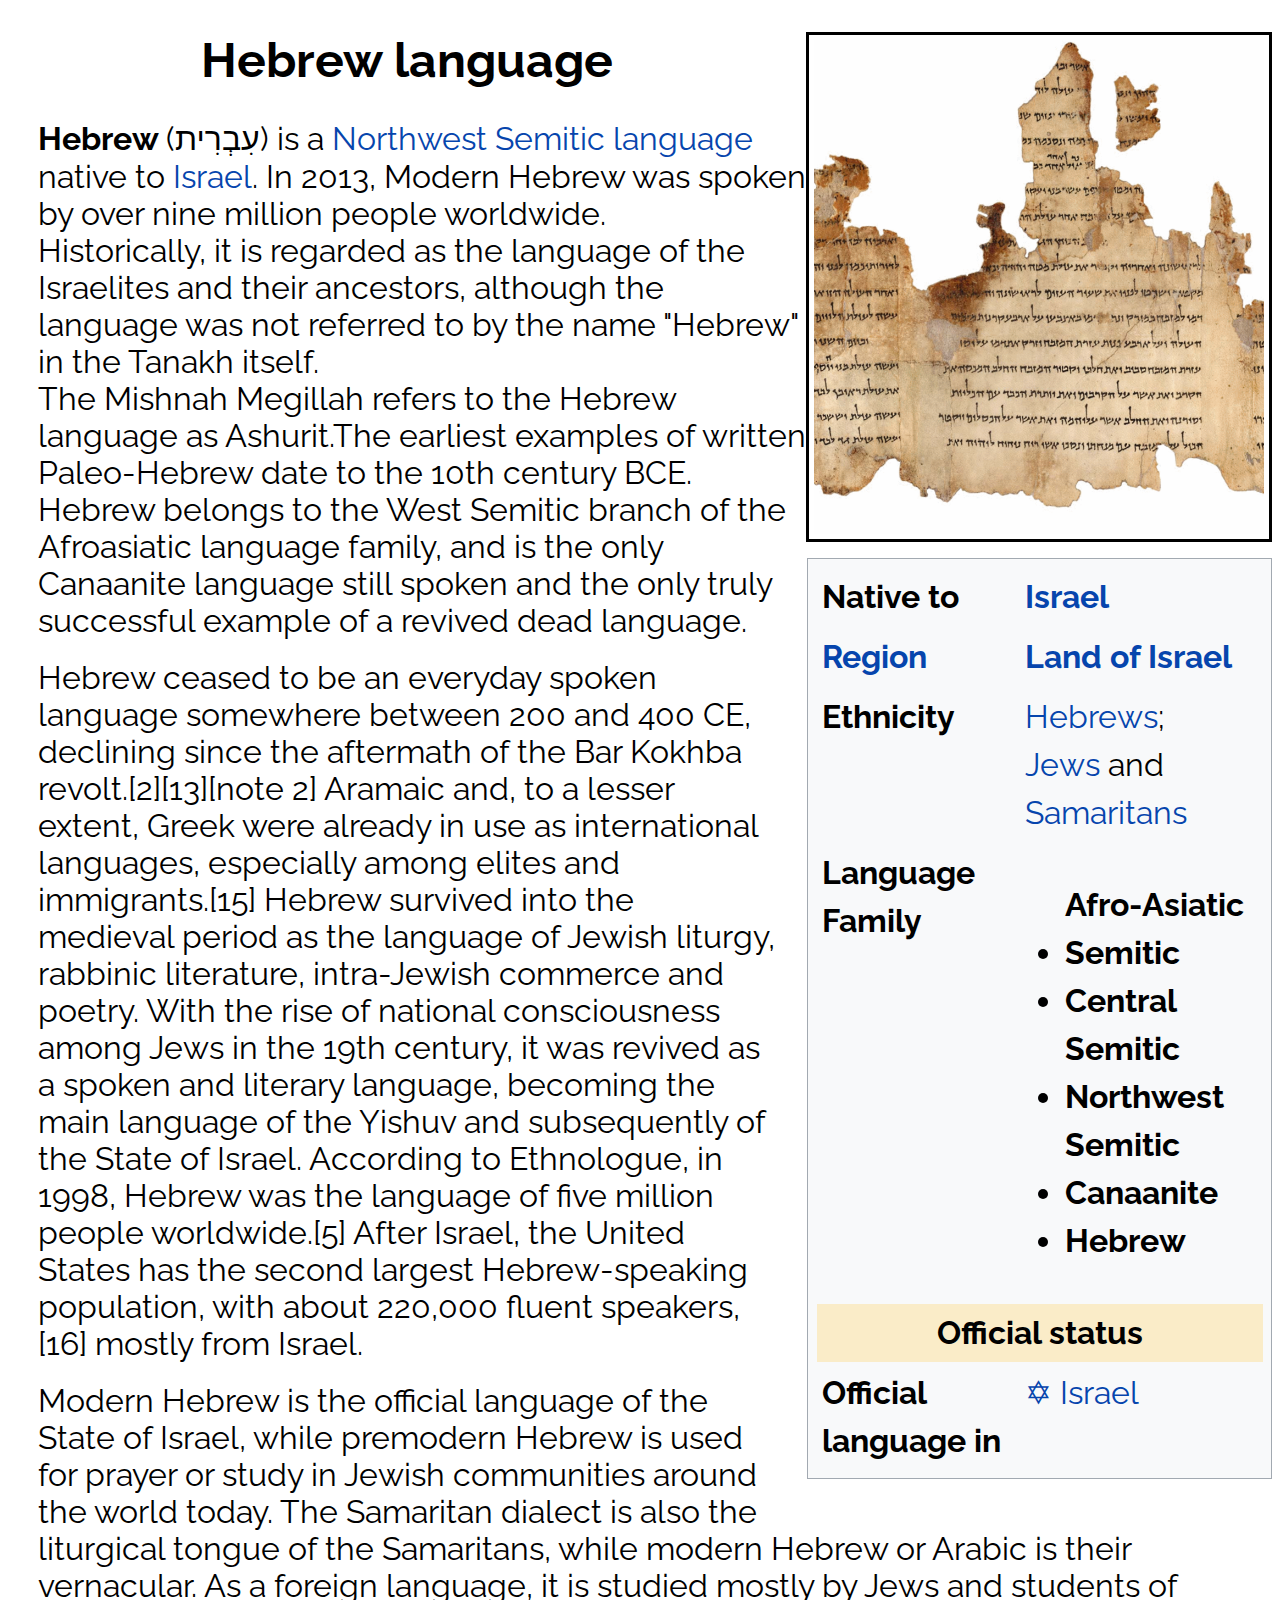
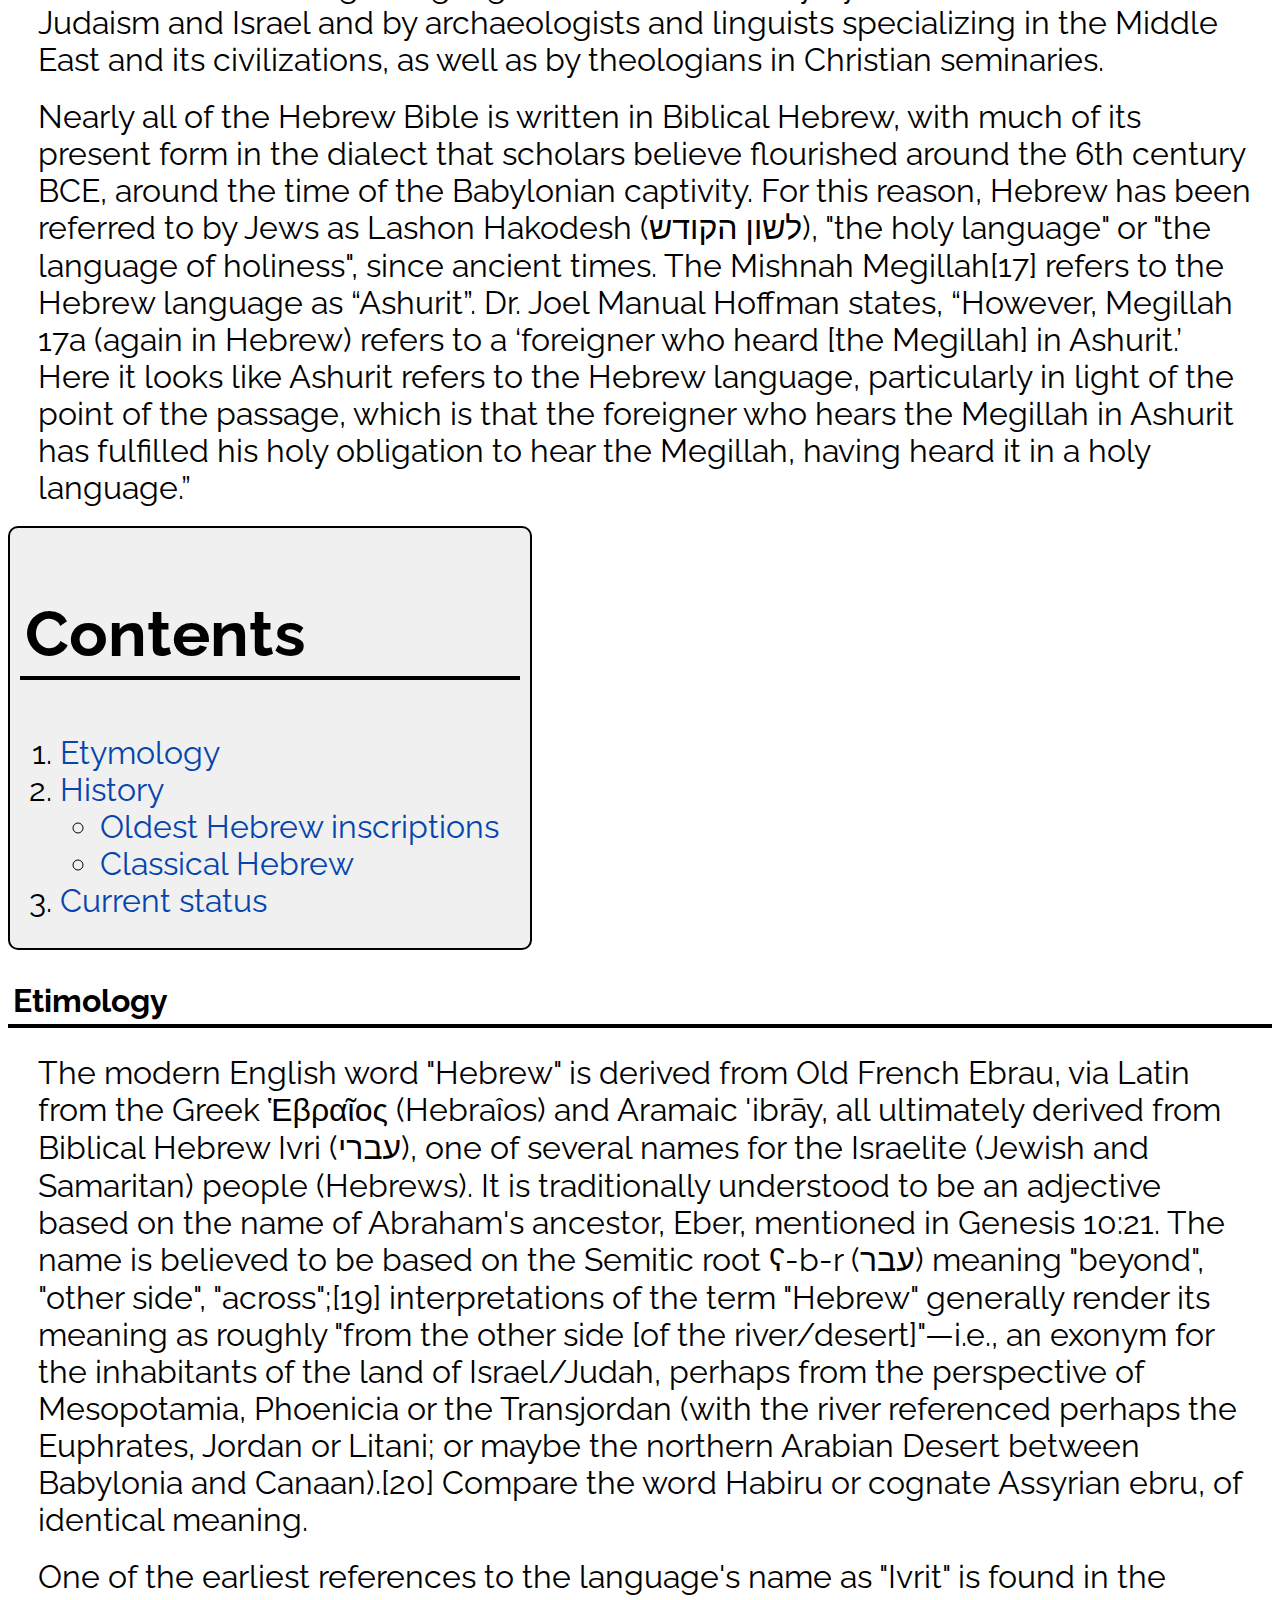
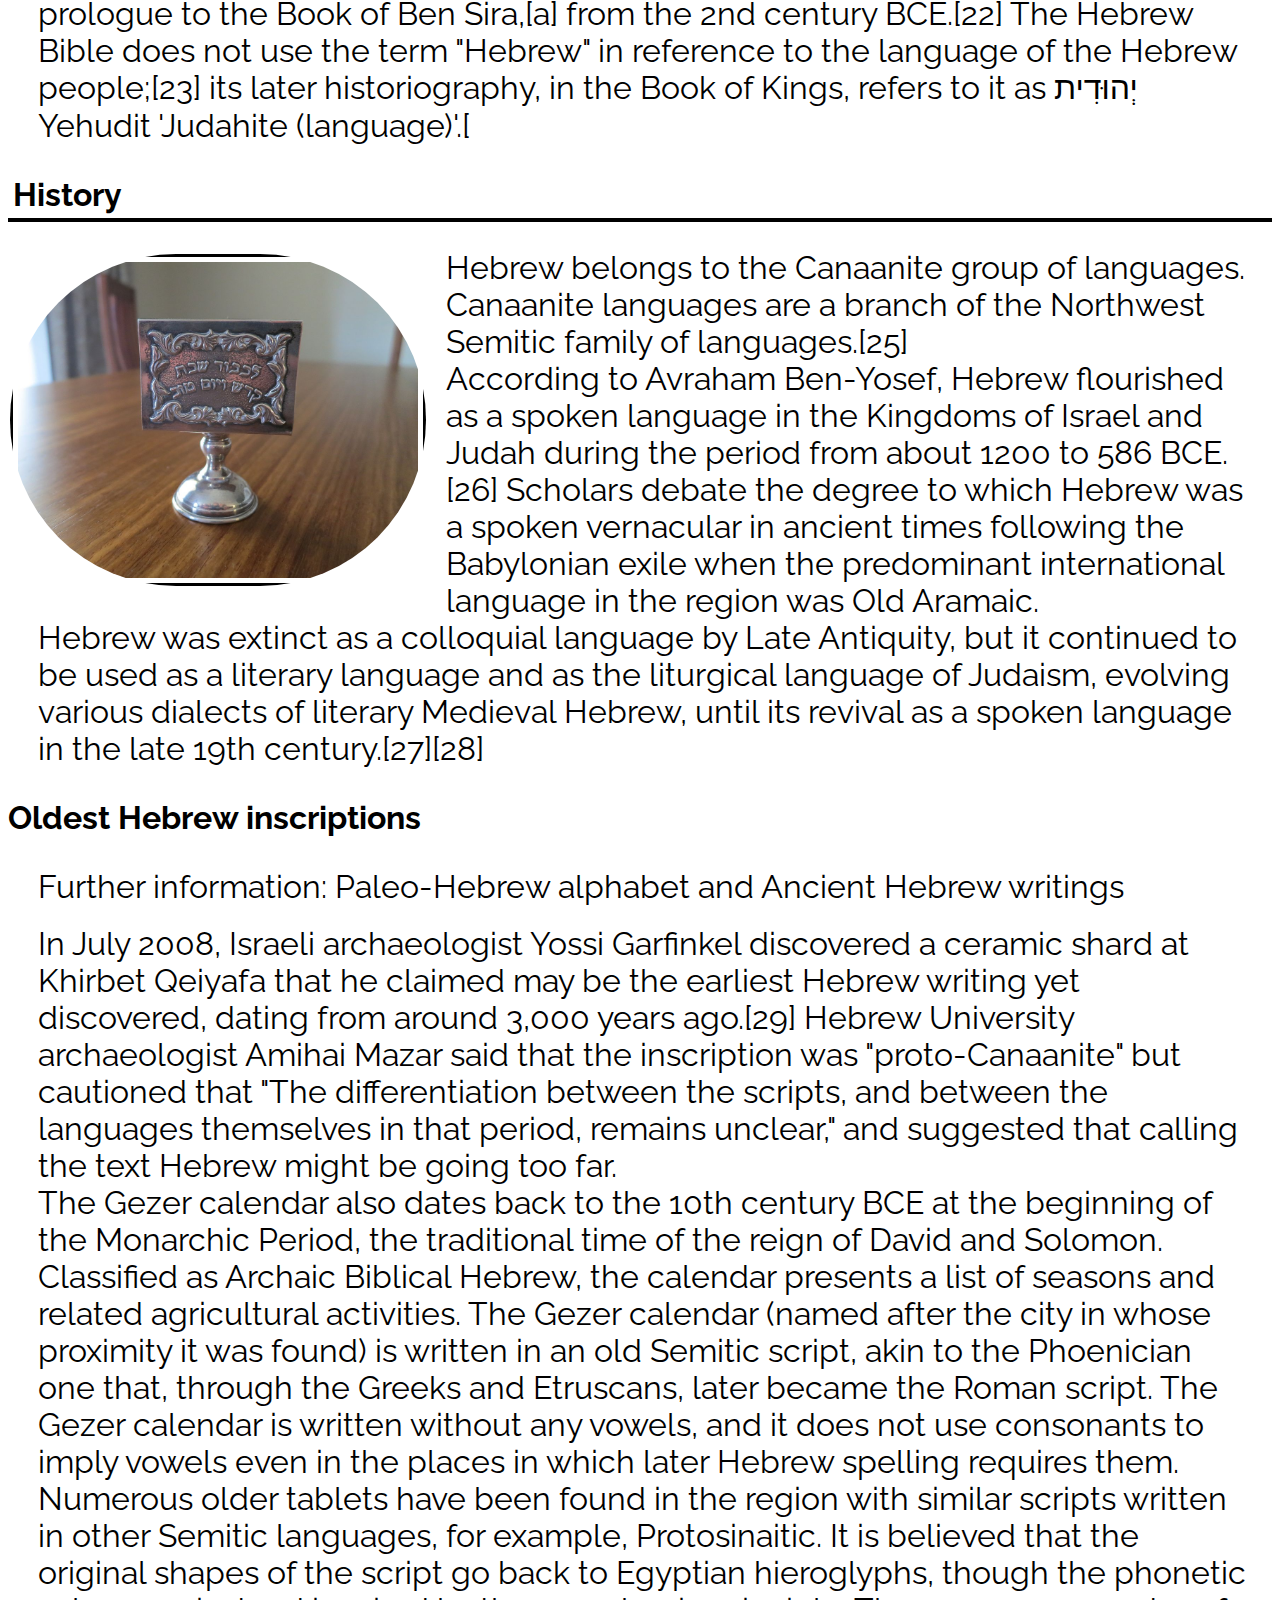
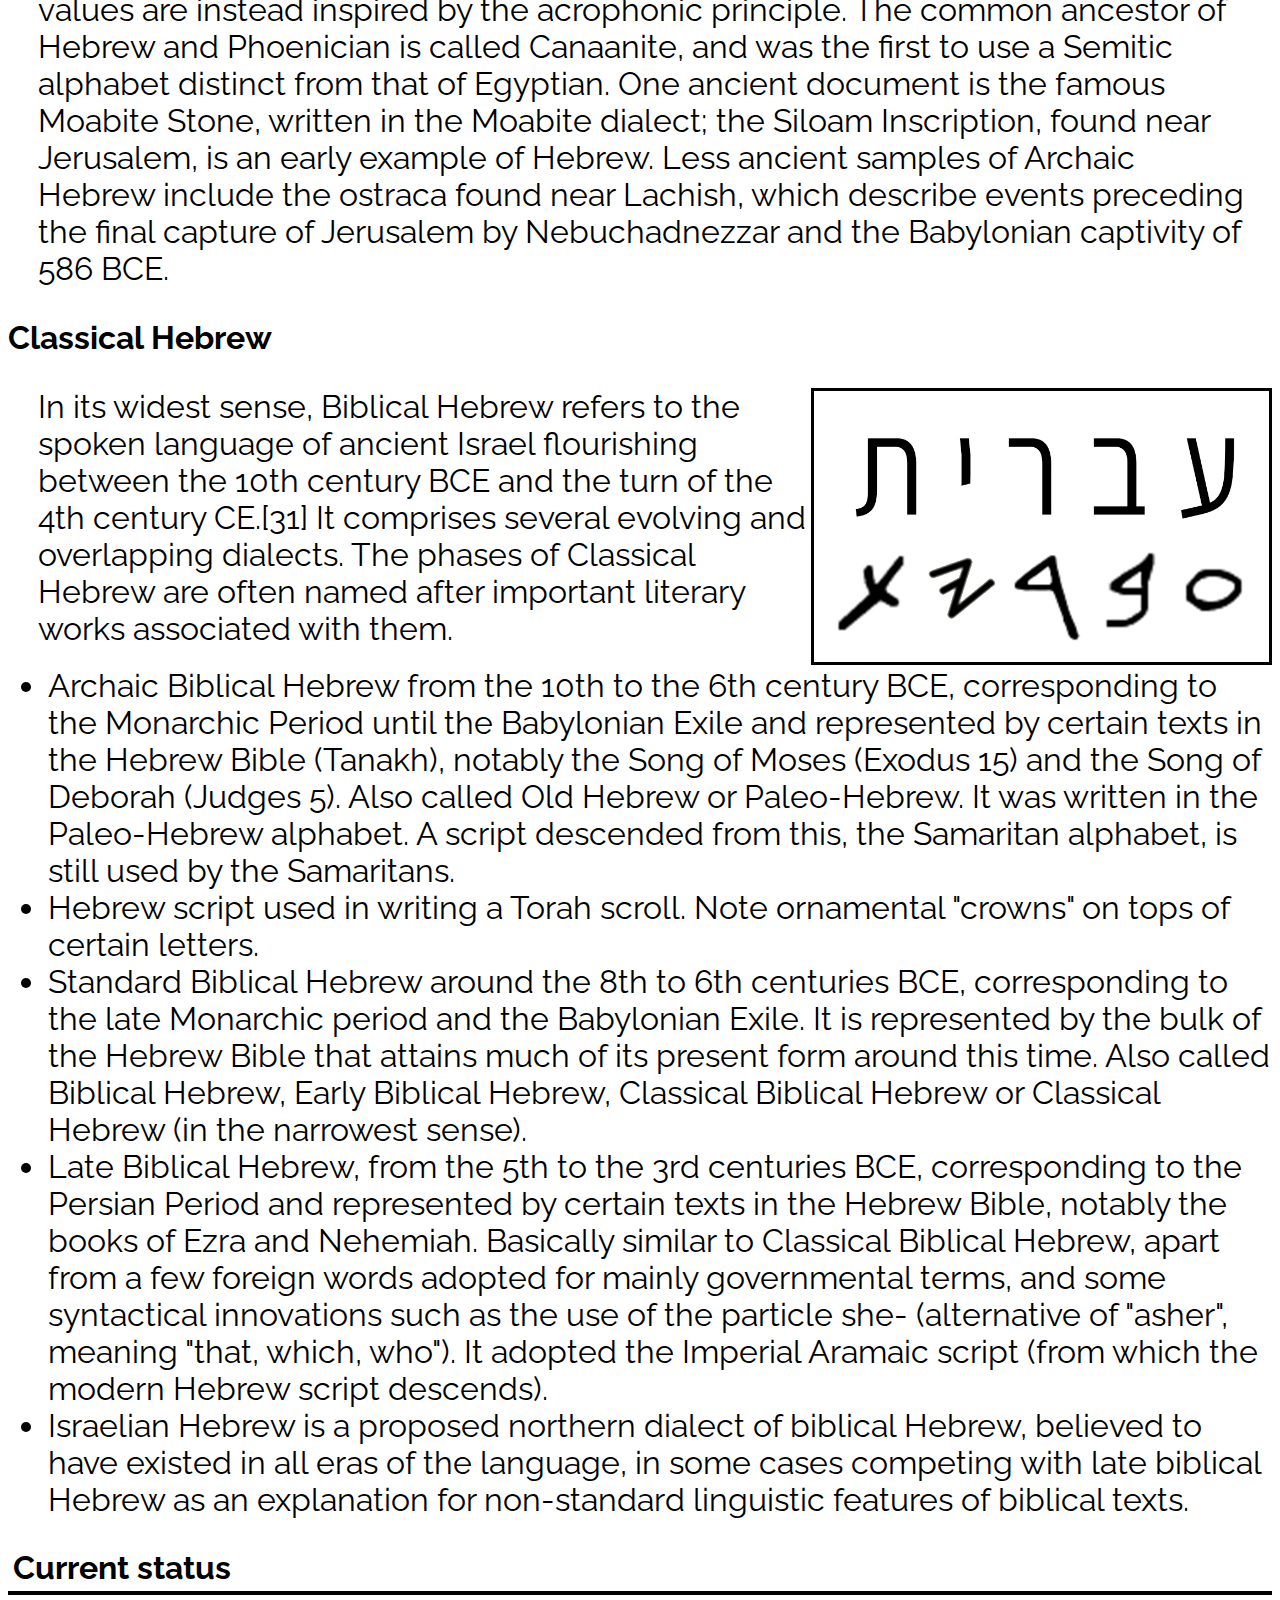
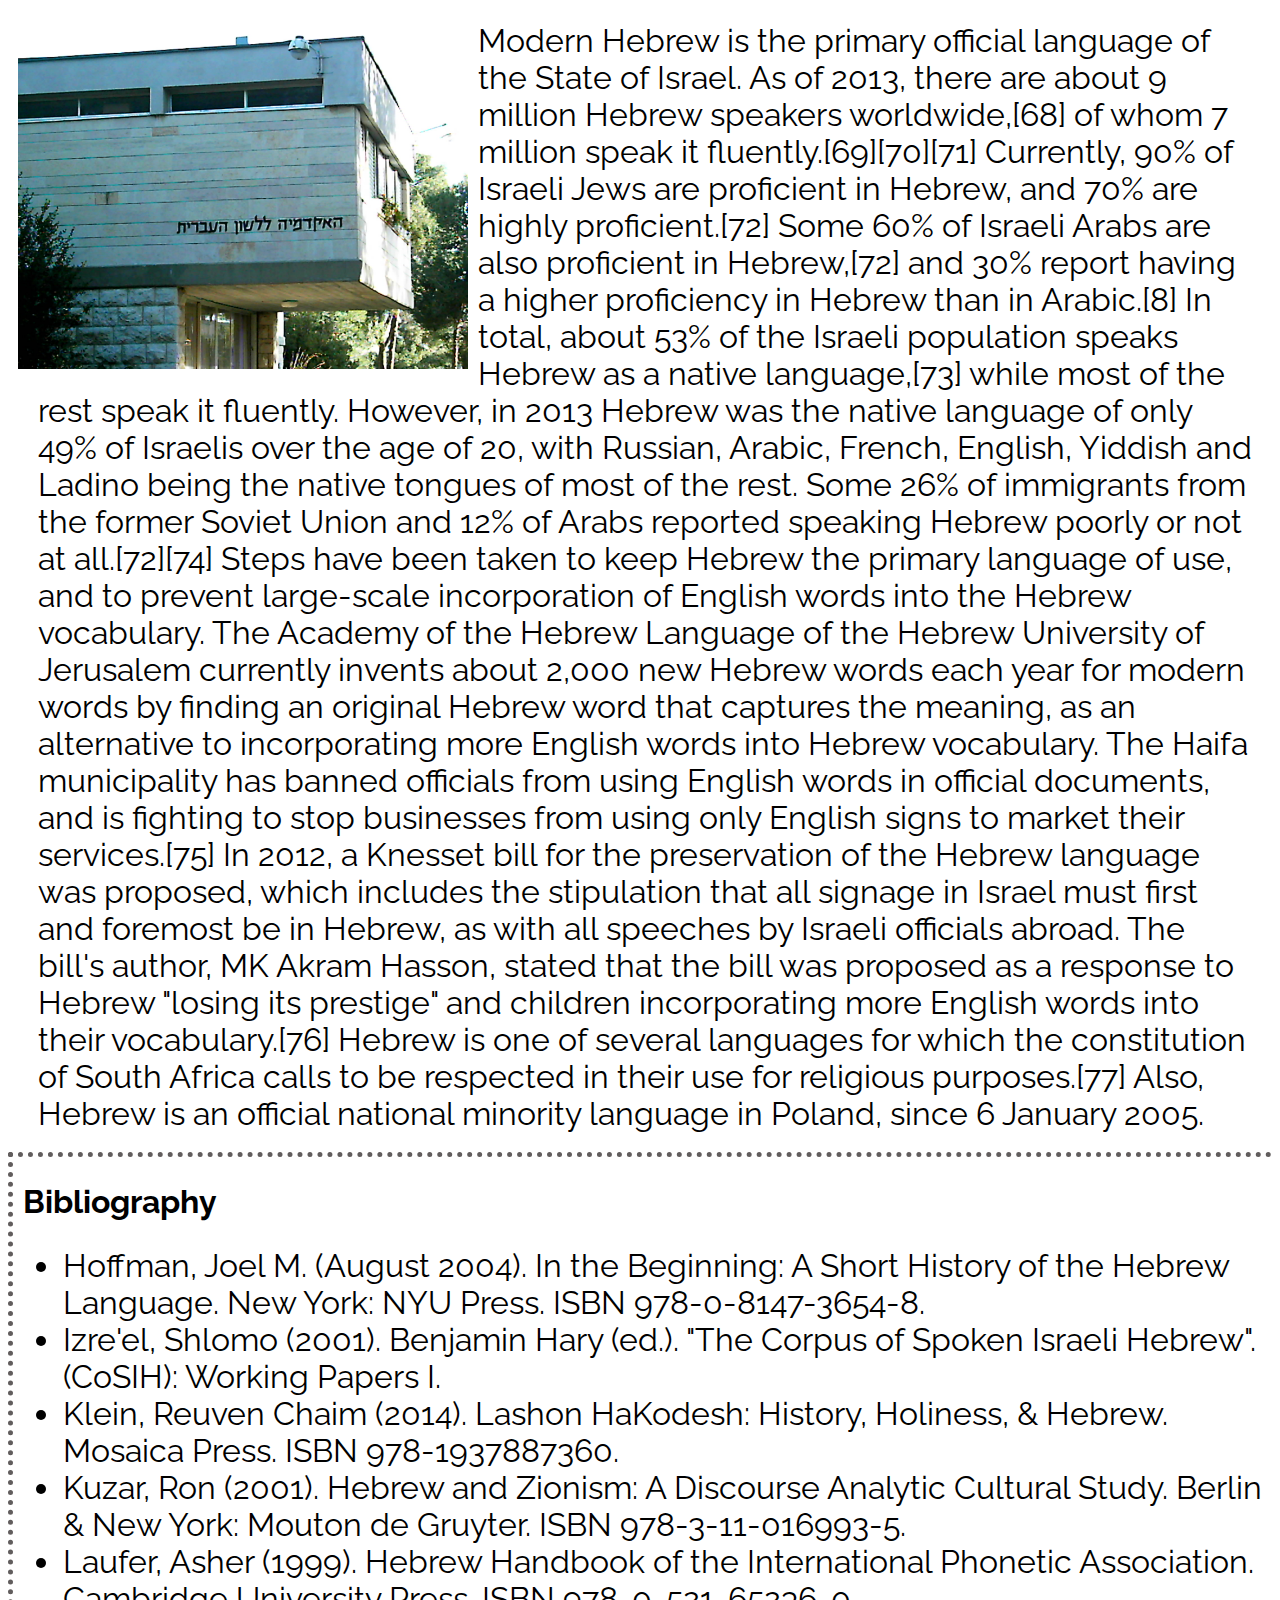
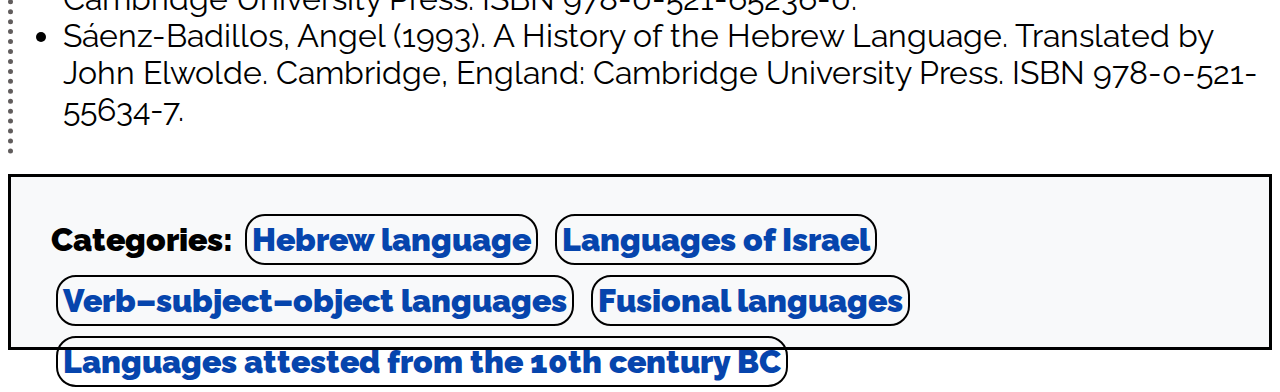
<file: index.html>
<!DOCTYPE html>
<html lang="en">

<head>
    <meta charset="UTF-8">
    <meta name="viewport" content="width=device-width, initial-scale=1.0">
    <link href="./styles.css" rel="stylesheet">
    <link href="https://fonts.googleapis.com/css2?family=Raleway:wght@200&display=swap" rel="stylesheet">
    <title>Table</title>
</head>

<body>
    <main>
        <div id="block1">
            <div class="img">
                <img src="img/ivrit.png" width="450"> </img>
            </div>
            <div id="table">
                <table>
                    <tr>
                        <th style="text-align: left" ; style="white-space:nowrap;padding-right:0.65em;">Native&nbsp;to
                        </th>
                        <th style="text-align: left" ;><a href="#"> Israel </a></th>
                    </tr>
                    <tr>
                        <th style="text-align: left" ; scope="row" style="white-space:nowrap;padding-right:0.65em;"><a
                                href="/wiki/Extinct_language" title="Region">Region</a></th>
                        <th style="text-align: left" ;><a href="#"> Land of Israel </a></th>
                    </tr>
                    <tr>
                        <th style="text-align: left" ; scope="row" style="white-space:nowrap;padding-right:0.65em;">
                            Ethnicity</th>
                        <td style="text-align: left" ; style="line-height:1.3em;"><a href="/wiki/Hebrews"
                                title="Hebrews">Hebrews</a>; <br> <a href="/wiki/Jews" title="Jews">Jews</a> and <a
                                href="/wiki/Samaritans" title="Samaritans">Samaritans</a></td>
                    </tr>
                    <tr>
                        <th style="text-align: left" ;>Language Family</th>
                        <th>
                            <ul style="text-align: left" ;>
                                Afro-Asiatic
                                <li>Semitic</li>
                                <li>Central Semitic</li>
                                <li>Northwest Semitic</li>
                                <li>Canaanite</li>
                                <li>Hebrew</li>
                            </ul>
                        </th>
                    </tr>
                    <th colspan="2" style="text-align:center;color: black; background-color:  #faecc8;">Official status
                    </th>
                    <tr>
                        <th style="text-align: left" ; scope="row" style="white-space:nowrap;padding-right:0.65em;">
                            Official language in</th>
                        <td style="text-align: left" ; style="line-height:1.3em;"><a href="#">
                                &#10017; Israel</a></td>
                    </tr>
                </table>

            </div>
            <h1>Hebrew language</h1>
            <p> <b>Hebrew </b>(<bdi>עִבְרִית‎</bdi>) is a <a href="#">Northwest Semitic
                    language</a> native to <a href="#">Israel</a>. In 2013, Modern Hebrew was
                spoken by over nine million people worldwide.<br> Historically, it is regarded as the language of the
                Israelites and their ancestors, although the language was not referred to by the name "Hebrew" in the
                Tanakh itself. <br> The Mishnah Megillah refers to the Hebrew language as Ashurit.The earliest examples
                of written Paleo-Hebrew date to the 10th century BCE.<br> Hebrew belongs to the West Semitic branch of
                the Afroasiatic language family, and is the only Canaanite language still spoken and the only truly
                successful example of a revived dead language. </p>
            <p>Hebrew ceased to be an everyday spoken language somewhere between 200 and 400 CE, declining since the
                aftermath of the Bar Kokhba revolt.[2][13][note 2] Aramaic and, to a lesser extent, Greek were already
                in use as international languages, especially among elites and immigrants.[15] Hebrew survived into the
                medieval period as the language of Jewish liturgy, rabbinic literature, intra-Jewish commerce and
                poetry. With the rise of national consciousness among Jews in the 19th century, it was revived as a
                spoken and literary language, becoming the main language of the Yishuv and subsequently of the State of
                Israel. According to Ethnologue, in 1998, Hebrew was the language of five million people worldwide.[5]
                After Israel, the United States has the second largest Hebrew-speaking population, with about 220,000
                fluent speakers,[16] mostly from Israel.</p>
            <p>Modern Hebrew is the official language of the State of Israel, while premodern Hebrew is used for prayer
                or study in Jewish communities around the world today. The Samaritan dialect is also the liturgical
                tongue of the Samaritans, while modern Hebrew or Arabic is their vernacular. As a foreign language, it
                is studied mostly by Jews and students of Judaism and Israel and by archaeologists and linguists
                specializing in the Middle East and its civilizations, as well as by theologians in Christian
                seminaries.</p>
            <p>Nearly all of the Hebrew Bible is written in Biblical Hebrew, with much of its present form in the
                dialect that scholars believe flourished around the 6th century BCE, around the time of the Babylonian
                captivity. For this reason, Hebrew has been referred to by Jews as Lashon Hakodesh (לשון הקודש), "the
                holy language" or "the language of holiness", since ancient times. The Mishnah Megillah[17] refers to
                the Hebrew language as “Ashurit”. Dr. Joel Manual Hoffman states, “However, Megillah 17a (again in
                Hebrew) refers to a ‘foreigner who heard [the Megillah] in Ashurit.’ Here it looks like Ashurit refers
                to the Hebrew language, particularly in light of the point of the passage, which is that the foreigner
                who hears the Megillah in Ashurit has fulfilled his holy obligation to hear the Megillah, having heard
                it in a holy language.”</p>

        </div>
        <div class="box1" style="clear: both">
            <nav>
                <h2 class="brd">Contents</h2>
                <ol>
                    <li> <a href="#link1"> Etymology </a> </li>
                    <li><a href="#link2"> History </a></li>
                    <ul>
                        <li><a href="#link3"> Oldest Hebrew inscriptions </a></li>
                        <li><a href="#link4"> Classical Hebrew </a></li>
                    </ul>
                    <li><a href="#link5"> Current status </a></li>
                </ol>
            </nav>

        </div>
        <h2 class="brd" id="link1">Etimology</h2>
        <section>
            <p>The modern English word "Hebrew" is derived from Old French Ebrau, via Latin from the Greek Ἑβραῖος
                (Hebraîos) and Aramaic 'ibrāy, all ultimately derived from Biblical Hebrew Ivri (עברי), one of several
                names for the Israelite (Jewish and Samaritan) people (Hebrews). It is traditionally understood to be an
                adjective based on the name of Abraham's ancestor, Eber, mentioned in Genesis 10:21. The name is
                believed to be based on the Semitic root ʕ-b-r (עבר) meaning "beyond", "other side", "across";[19]
                interpretations of the term "Hebrew" generally render its meaning as roughly "from the other side [of
                the river/desert]"—i.e., an exonym for the inhabitants of the land of Israel/Judah, perhaps from the
                perspective of Mesopotamia, Phoenicia or the Transjordan (with the river referenced perhaps the
                Euphrates, Jordan or Litani; or maybe the northern Arabian Desert between Babylonia and Canaan).[20]
                Compare the word Habiru or cognate Assyrian ebru, of identical meaning.</p>
            <p>One of the earliest references to the language's name as "Ivrit" is found in the prologue to the Book of
                Ben Sira,[a] from the 2nd century BCE.[22] The Hebrew Bible does not use the term "Hebrew" in reference
                to the language of the Hebrew people;[23] its later historiography, in the Book of Kings, refers to it
                as ‏יְהוּדִית‎ Yehudit 'Judahite (language)'.[</p>
        </section>
        <section>
            <h2 class="brd" id="link2">History</h2>
            <div id="box2"> <img src="img/shabbat.jpg" width="400"> </img></div>
            <p>Hebrew belongs to the Canaanite group of languages. Canaanite languages are a branch of the Northwest
                Semitic family of languages.[25] <br>

                According to Avraham Ben-Yosef, Hebrew flourished as a spoken language in the Kingdoms of Israel and
                Judah during the period from about 1200 to 586 BCE.[26] Scholars debate the degree to which Hebrew was a
                spoken vernacular in ancient times following the Babylonian exile when the predominant international
                language in the region was Old Aramaic. <br>

                Hebrew was extinct as a colloquial language by Late Antiquity, but it continued to be used as a literary
                language and as the liturgical language of Judaism, evolving various dialects of literary Medieval
                Hebrew, until its revival as a spoken language in the late 19th century.[27][28]</p>
            <h3 id="link3">Oldest Hebrew inscriptions</h3>
            <p>Further information: Paleo-Hebrew alphabet and Ancient Hebrew writings</p>
            <p>In July 2008, Israeli archaeologist Yossi Garfinkel discovered a ceramic shard at Khirbet Qeiyafa that he
                claimed may be the earliest Hebrew writing yet discovered, dating from around 3,000 years ago.[29]
                Hebrew University archaeologist Amihai Mazar said that the inscription was "proto-Canaanite" but
                cautioned that "The differentiation between the scripts, and between the languages themselves in that
                period, remains unclear," and suggested that calling the text Hebrew might be going too far.<br>

                The Gezer calendar also dates back to the 10th century BCE at the beginning of the Monarchic Period, the
                traditional time of the reign of David and Solomon. Classified as Archaic Biblical Hebrew, the calendar
                presents a list of seasons and related agricultural activities. The Gezer calendar (named after the city
                in whose proximity it was found) is written in an old Semitic script, akin to the Phoenician one that,
                through the Greeks and Etruscans, later became the Roman script. The Gezer calendar is written without
                any vowels, and it does not use consonants to imply vowels even in the places in which later Hebrew
                spelling requires them. <br>

                Numerous older tablets have been found in the region with similar scripts written in other Semitic
                languages, for example, Protosinaitic. It is believed that the original shapes of the script go back to
                Egyptian hieroglyphs, though the phonetic values are instead inspired by the acrophonic principle. The
                common ancestor of Hebrew and Phoenician is called Canaanite, and was the first to use a Semitic
                alphabet distinct from that of Egyptian. One ancient document is the famous Moabite Stone, written in
                the Moabite dialect; the Siloam Inscription, found near Jerusalem, is an early example of Hebrew. Less
                ancient samples of Archaic Hebrew include the ostraca found near Lachish, which describe events
                preceding the final capture of Jerusalem by Nebuchadnezzar and the Babylonian captivity of 586 BCE.</p>
            <h3 id="link4">Classical Hebrew</h3>

            <div class="img">
                <a href="other/page2.html#some-bookmark"> <img id="oldhebrew" src="img/oldhebrew.jpg" width="445">
                    </img> </a>

            </div>

            <div id="classichebrew">

                <p>In its widest sense, Biblical Hebrew refers to the spoken language of ancient Israel flourishing
                    between the 10th century BCE and the turn of the 4th century CE.[31] It comprises several evolving
                    and overlapping dialects. The phases of Classical Hebrew are often named after important literary
                    works associated with them.
                    <ul>
                        <li> Archaic Biblical Hebrew from the 10th to the 6th century BCE, corresponding to the
                            Monarchic Period until the Babylonian Exile and represented by certain texts in the Hebrew
                            Bible (Tanakh), notably the Song of Moses (Exodus 15) and the Song of Deborah (Judges 5).
                            Also called Old Hebrew or Paleo-Hebrew. It was written in the Paleo-Hebrew alphabet. A
                            script descended from this, the Samaritan alphabet, is still used by the Samaritans.</li>

                        <li> Hebrew script used in writing a Torah scroll. Note ornamental "crowns" on tops of certain
                            letters.</li>
                        <li> Standard Biblical Hebrew around the 8th to 6th centuries BCE, corresponding to the late
                            Monarchic period and the Babylonian Exile. It is represented by the bulk of the Hebrew Bible
                            that attains much of its present form around this time. Also called Biblical Hebrew, Early
                            Biblical Hebrew, Classical Biblical Hebrew or Classical Hebrew (in the narrowest sense).
                        </li>
                        <li> Late Biblical Hebrew, from the 5th to the 3rd centuries BCE, corresponding to the Persian
                            Period and represented by certain texts in the Hebrew Bible, notably the books of Ezra and
                            Nehemiah. Basically similar to Classical Biblical Hebrew, apart from a few foreign words
                            adopted for mainly governmental terms, and some syntactical innovations such as the use of
                            the particle she- (alternative of "asher", meaning "that, which, who"). It adopted the
                            Imperial Aramaic script (from which the modern Hebrew script descends). </li>
                        <li> Israelian Hebrew is a proposed northern dialect of biblical Hebrew, believed to have
                            existed in all eras of the language, in some cases competing with late biblical Hebrew as an
                            explanation for non-standard linguistic features of biblical texts. </li>
                </p>
                </ul>
            </div>
            <h2 id="link5" class="brd">Current status</h2>

            <img src="img/Academyhebrew.jpeg" width="450" id="imgacademy"> </img>
            <p>Modern Hebrew is the primary official language of the State of Israel. As of 2013, there are about 9
                million Hebrew speakers worldwide,[68] of whom 7 million speak it fluently.[69][70][71]

                Currently, 90% of Israeli Jews are proficient in Hebrew, and 70% are highly proficient.[72] Some 60% of
                Israeli Arabs are also proficient in Hebrew,[72] and 30% report having a higher proficiency in Hebrew
                than in Arabic.[8] In total, about 53% of the Israeli population speaks Hebrew as a native language,[73]
                while most of the rest speak it fluently. However, in 2013 Hebrew was the native language of only 49% of
                Israelis over the age of 20, with Russian, Arabic, French, English, Yiddish and Ladino being the native
                tongues of most of the rest. Some 26% of immigrants from the former Soviet Union and 12% of Arabs
                reported speaking Hebrew poorly or not at all.[72][74]

                Steps have been taken to keep Hebrew the primary language of use, and to prevent large-scale
                incorporation of English words into the Hebrew vocabulary. The Academy of the Hebrew Language of the
                Hebrew University of Jerusalem currently invents about 2,000 new Hebrew words each year for modern words
                by finding an original Hebrew word that captures the meaning, as an alternative to incorporating more
                English words into Hebrew vocabulary. The Haifa municipality has banned officials from using English
                words in official documents, and is fighting to stop businesses from using only English signs to market
                their services.[75] In 2012, a Knesset bill for the preservation of the Hebrew language was proposed,
                which includes the stipulation that all signage in Israel must first and foremost be in Hebrew, as with
                all speeches by Israeli officials abroad. The bill's author, MK Akram Hasson, stated that the bill was
                proposed as a response to Hebrew "losing its prestige" and children incorporating more English words
                into their vocabulary.[76]

                Hebrew is one of several languages for which the constitution of South Africa calls to be respected in
                their use for religious purposes.[77] Also, Hebrew is an official national minority language in Poland,
                since 6 January 2005.</p>
        </section>
        </div>

    </main>

    <footer>
       
        <div id="bibliography">
            <h2>Bibliography</h2>
            <ul>
                <li>Hoffman, Joel M. (August 2004). In the Beginning: A Short History of the Hebrew Language. New York:
                    NYU Press. ISBN 978-0-8147-3654-8.</li>
                <li>Izre'el, Shlomo (2001). Benjamin Hary (ed.). "The Corpus of Spoken Israeli Hebrew". (CoSIH): Working
                    Papers I.</li>
                <li>Klein, Reuven Chaim (2014). Lashon HaKodesh: History, Holiness, & Hebrew. Mosaica Press. ISBN
                    978-1937887360.</li>
                <li>Kuzar, Ron (2001). Hebrew and Zionism: A Discourse Analytic Cultural Study. Berlin & New York:
                    Mouton de Gruyter. ISBN 978-3-11-016993-5.</li>
                <li>Laufer, Asher (1999). Hebrew Handbook of the International Phonetic Association. Cambridge
                    University Press. ISBN 978-0-521-65236-0.</li>
                <li>Sáenz-Badillos, Angel (1993). A History of the Hebrew Language. Translated by John Elwolde.
                    Cambridge, England: Cambridge University Press. ISBN 978-0-521-55634-7.</li>
            </ul>
        </div>
        <div id="linksblock">
            <ul>
                Categories:
                <li> <a href="#" title="Category:Hebrew language">Hebrew language</a></li>
                <li><a href="#" title="Category:Languages of Israel">Languages of Israel</a></li>
                <li><a href="#" title="Category:Verb–subject–object languages">Verb–subject–object languages</a></li>
                <li><a href="#" title="Category:Fusional languages">Fusional languages</a></li>
                <li><a href="#" title="Category:Languages attested from the 10th century BC">Languages attested from the
                        10th century BC</a></li>
            </ul>
        </div>
    </footer>
</body>

</html>
</file>
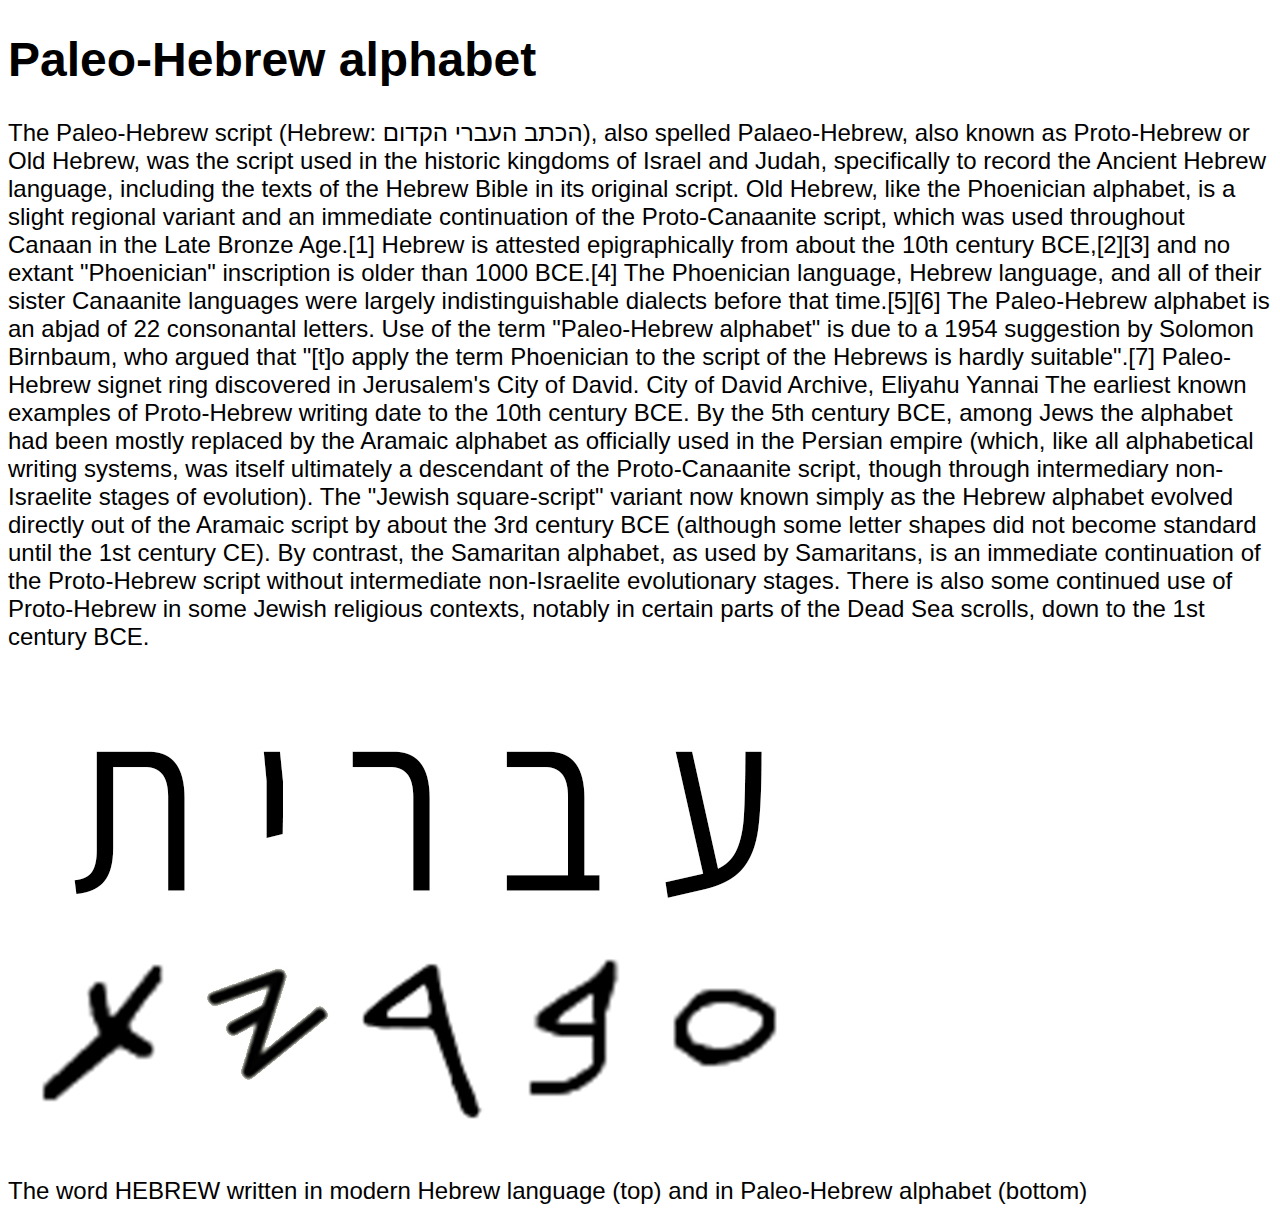
<file: other/page2.html>
<!DOCTYPE html>
<html lang="en">
<head>
    <style>
    p {
        font-family: sans-serif;
        font-size: 150%;
    }
    h1 {
        font-family: sans-serif;
        font-size: 300%;
    }
    </style>
    <meta charset="UTF-8">
    <meta name="viewport" content="width=device-width, initial-scale=1.0">
   
    <title>Old Hebrew</title>
</head>
<body>
  <h1>Paleo-Hebrew alphabet</h1>
  <p>The Paleo-Hebrew script (Hebrew: הכתב העברי הקדום‎), also spelled Palaeo-Hebrew, also known as Proto-Hebrew or Old Hebrew, was the script used in the historic kingdoms of Israel and Judah, specifically to record the Ancient Hebrew language, including the texts of the Hebrew Bible in its original script. Old Hebrew, like the Phoenician alphabet, is a slight regional variant and an immediate continuation of the Proto-Canaanite script, which was used throughout Canaan in the Late Bronze Age.[1] Hebrew is attested epigraphically from about the 10th century BCE,[2][3] and no extant "Phoenician" inscription is older than 1000 BCE.[4] The Phoenician language, Hebrew language, and all of their sister Canaanite languages were largely indistinguishable dialects before that time.[5][6] The Paleo-Hebrew alphabet is an abjad of 22 consonantal letters. Use of the term "Paleo-Hebrew alphabet" is due to a 1954 suggestion by Solomon Birnbaum, who argued that "[t]o apply the term Phoenician to the script of the Hebrews is hardly suitable".[7]


    Paleo-Hebrew signet ring discovered in Jerusalem's City of David. City of David Archive, Eliyahu Yannai
    The earliest known examples of Proto-Hebrew writing date to the 10th century BCE. By the 5th century BCE, among Jews the alphabet had been mostly replaced by the Aramaic alphabet as officially used in the Persian empire (which, like all alphabetical writing systems, was itself ultimately a descendant of the Proto-Canaanite script, though through intermediary non-Israelite stages of evolution). The "Jewish square-script" variant now known simply as the Hebrew alphabet evolved directly out of the Aramaic script by about the 3rd century BCE (although some letter shapes did not become standard until the 1st century CE). By contrast, the Samaritan alphabet, as used by Samaritans, is an immediate continuation of the Proto-Hebrew script without intermediate non-Israelite evolutionary stages. There is also some continued use of Proto-Hebrew in some Jewish religious contexts, notably in certain parts of the Dead Sea scrolls, down to the 1st century BCE.</p>
    <a name="some-bookmark"></a>
   <a href="../index.html"> <img src="../img/oldhebrew.jpg"> </img></a>
    <p>The word HEBREW written in modern Hebrew language (top) and in Paleo-Hebrew alphabet (bottom)</p>
</body>
</html>
</file>
<file: styles.css>
* {
    font-family: 'Raleway', sans-serif;;
}

  
#table {
    border: 1px solid #a2a9b1;
    border-spacing: 3px;
    background-color: #f8f9fa;
    color: black;
    margin: 0.5em 0 0.5em 1em;
    padding: 0.2em;
    float: right;
    clear: right;
    font-size: 200%;
    line-height: 1.5em;
    direction: ltr;
    width:450px;
}

td, th {
    vertical-align: top;
    padding: 5px; /* Поля в ячейках */
    color:black;
   }
   a:visited {
    color: #0b0080;
}
a
    {
        text-decoration: none;
        color: #0645ad;
        background: none;
    }
p {
    font-size:200%;
    font-family: 'Raleway', sans-serif;
    display: block;
    margin:20px 20px 20px 30px;
   text-align: left;
}
h1 {
    font-size:300%; 
    text-align: center;
    font-family: 'Raleway', sans-serif;
   
}

h2, h3 {
    font-size:200%;
    font-family: 'Raleway', sans-serif;
}
img {
    float: right;
    border-bottom: 3px solid black;
    border-top:3px solid black;
    border-right:3px solid black;
    border-left:3px solid black;
    padding: 5px 5px 5px 5px; 
}
nav {
    font-size:200%;
    font-family: 'Raleway', sans-serif;
}
a:hover {
    color: blue;
}

.brd {
    border-bottom: 4px solid black; 
    padding: 5px; 
    
}
.box1 {
    background: #f0f0f0; /* Цвет фона */
    width: 500px; /* Ширина блока */
    height: 400px;
    padding: 10px; /* Поля */
    border: 2px solid #000; /* Параметры рамки */
    border-radius: 10px;
}
#box2 {
  float: left;
  overflow: hidden;
  border: 0px;
  border-radius: 500px;
  margin-right: 20px;
  margin-top:5px;
  margin-bottom:5px;
  margin-left:2px;
}
#imgacademy {
    float: left;
    border:0px;
    border-radius: 10px;
   padding: 10px 10px 10px 10px;
}
#classichebrew li {
    font-size:200%;
    font-family: 'Raleway', sans-serif;
    
}
#linksblock li {
 
    display: inline-block;
    margin: 5px;
    padding: 5px;
  border-right: 2px solid black;
  border-left: 2px solid black;
  border-top: 2px solid black;
  border-bottom: 2px solid black;
  border-radius: 20px;
}
#linksblock {
    
        border: 3px solid black;
        background-color: #f8f9fa;
        height: 170px;
        font-weight: 900;
        font-size: 200%;
        margin-top:20px;
}
#bibliography li 
{
    font-size: 200%;

}
#bottomdescription {
    
    float:right;
    font-size: 150%;
    text-align: center;
}
#bibliography {
    border-left: 5px dotted rgb(97, 93, 93);
    padding: 10px;
    padding-top: 0px;
    border-top:5px dotted rgb(97, 93, 93);
}
</file>
